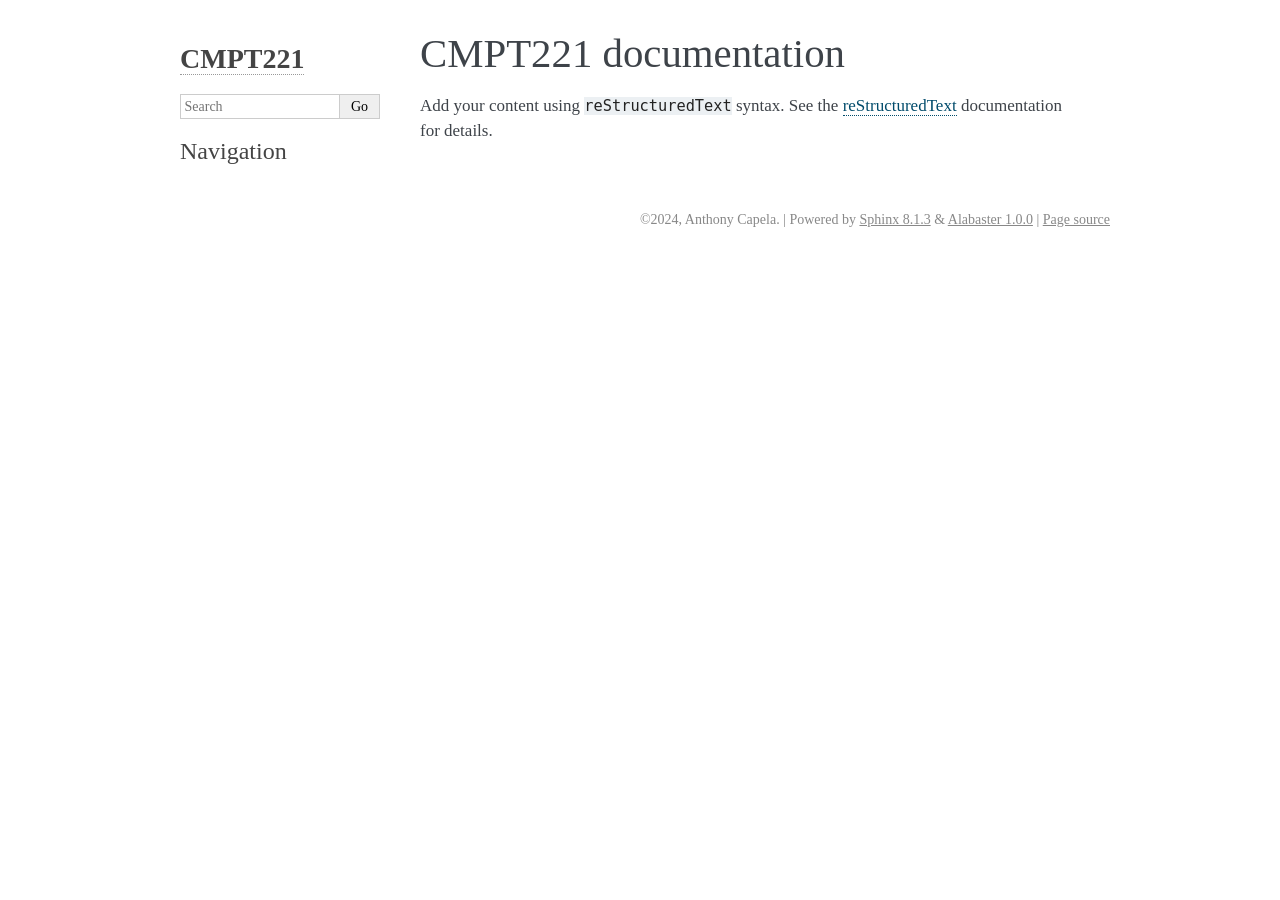
<file: index.html>
<!DOCTYPE html>

<html lang="en" data-content_root="./">
  <head>
    <meta charset="utf-8" />
    <meta name="viewport" content="width=device-width, initial-scale=1.0" /><meta name="viewport" content="width=device-width, initial-scale=1" />

    <title>CMPT221 documentation &#8212; CMPT221 0.0.1 documentation</title>
    <link rel="stylesheet" type="text/css" href="_static/pygments.css?v=d1102ebc" />
    <link rel="stylesheet" type="text/css" href="_static/basic.css?v=686e5160" />
    <link rel="stylesheet" type="text/css" href="_static/alabaster.css?v=27fed22d" />
    <script src="_static/documentation_options.js?v=d45e8c67"></script>
    <script src="_static/doctools.js?v=9bcbadda"></script>
    <script src="_static/sphinx_highlight.js?v=dc90522c"></script>
    <link rel="index" title="Index" href="genindex.html" />
    <link rel="search" title="Search" href="search.html" />
   
  <link rel="stylesheet" href="_static/custom.css" type="text/css" />
  

  
  

  </head><body>
  

    <div class="document">
      <div class="documentwrapper">
        <div class="bodywrapper">
          

          <div class="body" role="main">
            
  <section id="cmpt221-documentation">
<h1>CMPT221 documentation<a class="headerlink" href="#cmpt221-documentation" title="Link to this heading">¶</a></h1>
<p>Add your content using <code class="docutils literal notranslate"><span class="pre">reStructuredText</span></code> syntax. See the
<a class="reference external" href="https://www.sphinx-doc.org/en/master/usage/restructuredtext/index.html">reStructuredText</a>
documentation for details.</p>
<div class="toctree-wrapper compound">
</div>
</section>


          </div>
          
        </div>
      </div>
      <div class="sphinxsidebar" role="navigation" aria-label="Main">
        <div class="sphinxsidebarwrapper">
<h1 class="logo"><a href="#">CMPT221</a></h1>









<search id="searchbox" style="display: none" role="search">
    <div class="searchformwrapper">
    <form class="search" action="search.html" method="get">
      <input type="text" name="q" aria-labelledby="searchlabel" autocomplete="off" autocorrect="off" autocapitalize="off" spellcheck="false" placeholder="Search"/>
      <input type="submit" value="Go" />
    </form>
    </div>
</search>
<script>document.getElementById('searchbox').style.display = "block"</script><h3>Navigation</h3>

<div class="relations">
<h3>Related Topics</h3>
<ul>
  <li><a href="#">Documentation overview</a><ul>
  </ul></li>
</ul>
</div>








        </div>
      </div>
      <div class="clearer"></div>
    </div>
    <div class="footer">
      &#169;2024, Anthony Capela.
      
      |
      Powered by <a href="https://www.sphinx-doc.org/">Sphinx 8.1.3</a>
      &amp; <a href="https://alabaster.readthedocs.io">Alabaster 1.0.0</a>
      
      |
      <a href="_sources/index.rst.txt"
          rel="nofollow">Page source</a>
    </div>

    

    
  </body>
</html>
</file>
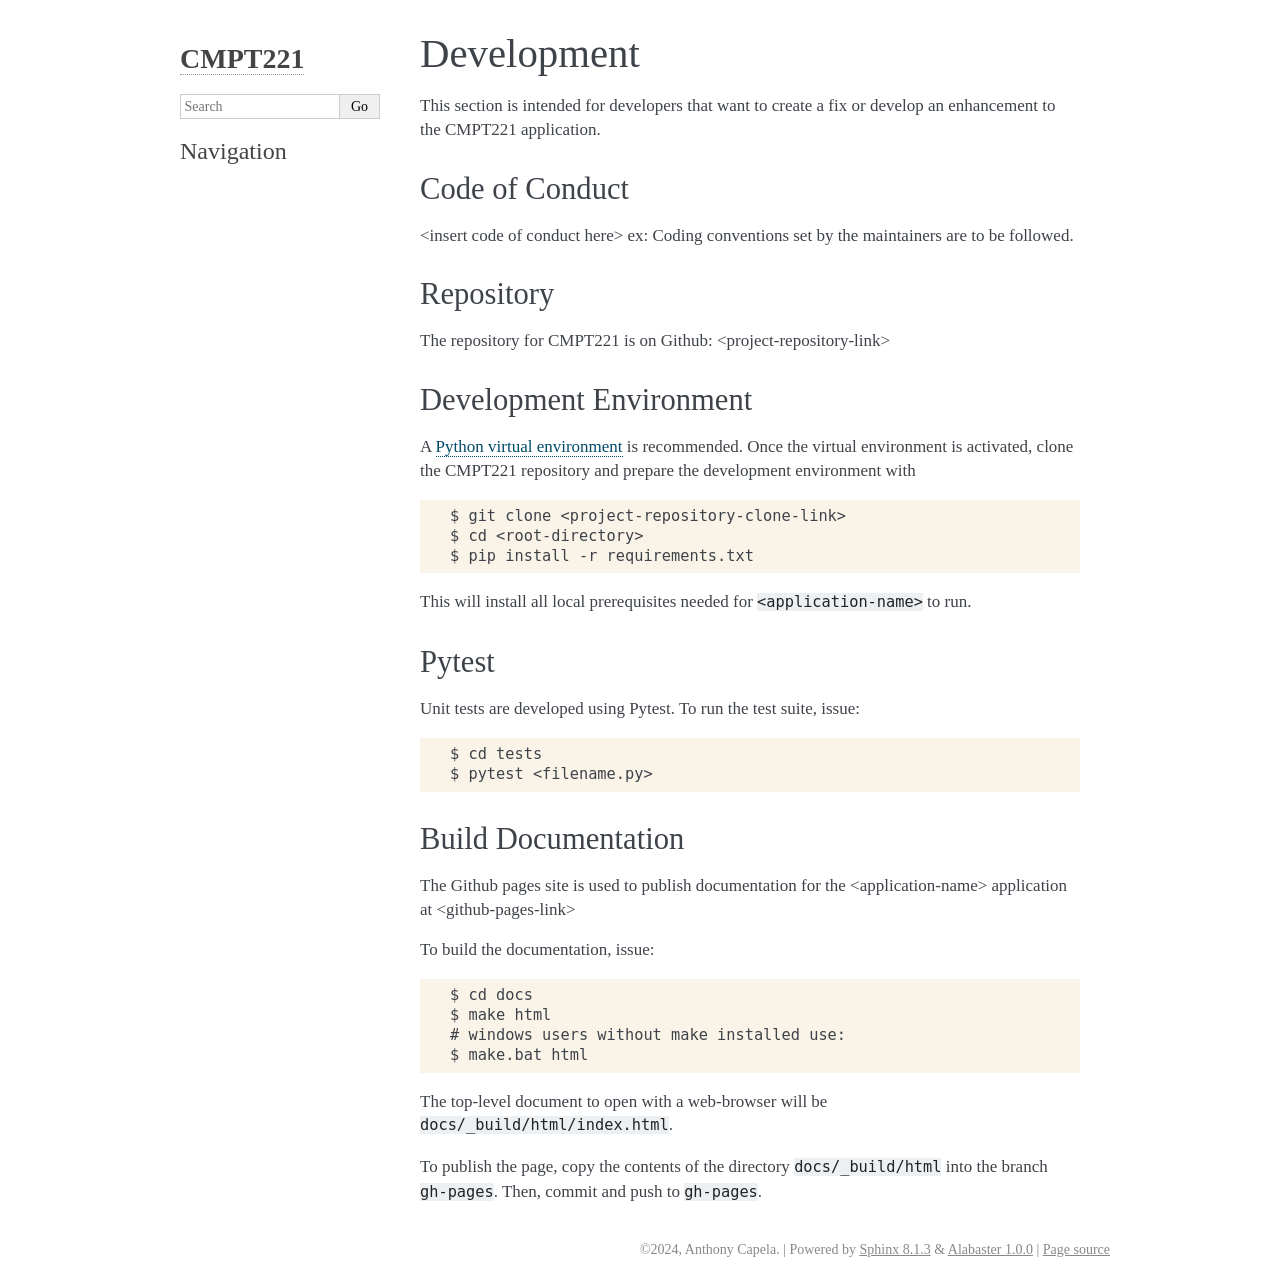
<file: development.html>
<!DOCTYPE html>

<html lang="en" data-content_root="./">
  <head>
    <meta charset="utf-8" />
    <meta name="viewport" content="width=device-width, initial-scale=1.0" /><meta name="viewport" content="width=device-width, initial-scale=1" />

    <title>Development &#8212; CMPT221 0.0.1 documentation</title>
    <link rel="stylesheet" type="text/css" href="_static/pygments.css?v=d1102ebc" />
    <link rel="stylesheet" type="text/css" href="_static/basic.css?v=686e5160" />
    <link rel="stylesheet" type="text/css" href="_static/alabaster.css?v=27fed22d" />
    <script src="_static/documentation_options.js?v=d45e8c67"></script>
    <script src="_static/doctools.js?v=9bcbadda"></script>
    <script src="_static/sphinx_highlight.js?v=dc90522c"></script>
    <link rel="index" title="Index" href="genindex.html" />
    <link rel="search" title="Search" href="search.html" />
   
  <link rel="stylesheet" href="_static/custom.css" type="text/css" />
  

  
  

  </head><body>
  

    <div class="document">
      <div class="documentwrapper">
        <div class="bodywrapper">
          

          <div class="body" role="main">
            
  <section id="development">
<span id="id1"></span><h1>Development<a class="headerlink" href="#development" title="Link to this heading">¶</a></h1>
<p>This section is intended for developers that want to create a fix or develop an enhancement to the CMPT221 application.</p>
<section id="code-of-conduct">
<h2>Code of Conduct<a class="headerlink" href="#code-of-conduct" title="Link to this heading">¶</a></h2>
<p>&lt;insert code of conduct here&gt;
ex: Coding conventions set by the maintainers are to be followed.</p>
</section>
<section id="repository">
<h2>Repository<a class="headerlink" href="#repository" title="Link to this heading">¶</a></h2>
<p>The repository for CMPT221 is on Github: &lt;project-repository-link&gt;</p>
</section>
<section id="development-environment">
<h2>Development Environment<a class="headerlink" href="#development-environment" title="Link to this heading">¶</a></h2>
<p>A <a class="reference external" href="https://virtualenv.pypa.io/en/latest/">Python virtual environment</a> is recommended. Once the virtual environment is activated, clone the CMPT221 repository and prepare the development environment with</p>
<div class="highlight-text notranslate"><div class="highlight"><pre><span></span>$ git clone &lt;project-repository-clone-link&gt;
$ cd &lt;root-directory&gt;
$ pip install -r requirements.txt
</pre></div>
</div>
<p>This will install all local prerequisites needed for <code class="docutils literal notranslate"><span class="pre">&lt;application-name&gt;</span></code> to run.</p>
</section>
<section id="pytest">
<h2>Pytest<a class="headerlink" href="#pytest" title="Link to this heading">¶</a></h2>
<p>Unit tests are developed using Pytest. To run the test suite, issue:</p>
<div class="highlight-text notranslate"><div class="highlight"><pre><span></span>$ cd tests
$ pytest &lt;filename.py&gt;
</pre></div>
</div>
</section>
<section id="build-documentation">
<h2>Build Documentation<a class="headerlink" href="#build-documentation" title="Link to this heading">¶</a></h2>
<p>The Github pages site is used to publish documentation for the &lt;application-name&gt; application at &lt;github-pages-link&gt;</p>
<p>To build the documentation, issue:</p>
<div class="highlight-text notranslate"><div class="highlight"><pre><span></span>$ cd docs
$ make html
# windows users without make installed use:
$ make.bat html
</pre></div>
</div>
<p>The top-level document to open with a web-browser will be  <code class="docutils literal notranslate"><span class="pre">docs/_build/html/index.html</span></code>.</p>
<p>To publish the page, copy the contents of the directory <code class="docutils literal notranslate"><span class="pre">docs/_build/html</span></code> into the branch
<code class="docutils literal notranslate"><span class="pre">gh-pages</span></code>. Then, commit and push to <code class="docutils literal notranslate"><span class="pre">gh-pages</span></code>.</p>
</section>
</section>


          </div>
          
        </div>
      </div>
      <div class="sphinxsidebar" role="navigation" aria-label="Main">
        <div class="sphinxsidebarwrapper">
<h1 class="logo"><a href="index.html">CMPT221</a></h1>









<search id="searchbox" style="display: none" role="search">
    <div class="searchformwrapper">
    <form class="search" action="search.html" method="get">
      <input type="text" name="q" aria-labelledby="searchlabel" autocomplete="off" autocorrect="off" autocapitalize="off" spellcheck="false" placeholder="Search"/>
      <input type="submit" value="Go" />
    </form>
    </div>
</search>
<script>document.getElementById('searchbox').style.display = "block"</script><h3>Navigation</h3>

<div class="relations">
<h3>Related Topics</h3>
<ul>
  <li><a href="index.html">Documentation overview</a><ul>
  </ul></li>
</ul>
</div>








        </div>
      </div>
      <div class="clearer"></div>
    </div>
    <div class="footer">
      &#169;2024, Anthony Capela.
      
      |
      Powered by <a href="https://www.sphinx-doc.org/">Sphinx 8.1.3</a>
      &amp; <a href="https://alabaster.readthedocs.io">Alabaster 1.0.0</a>
      
      |
      <a href="_sources/development.rst.txt"
          rel="nofollow">Page source</a>
    </div>

    

    
  </body>
</html>
</file>
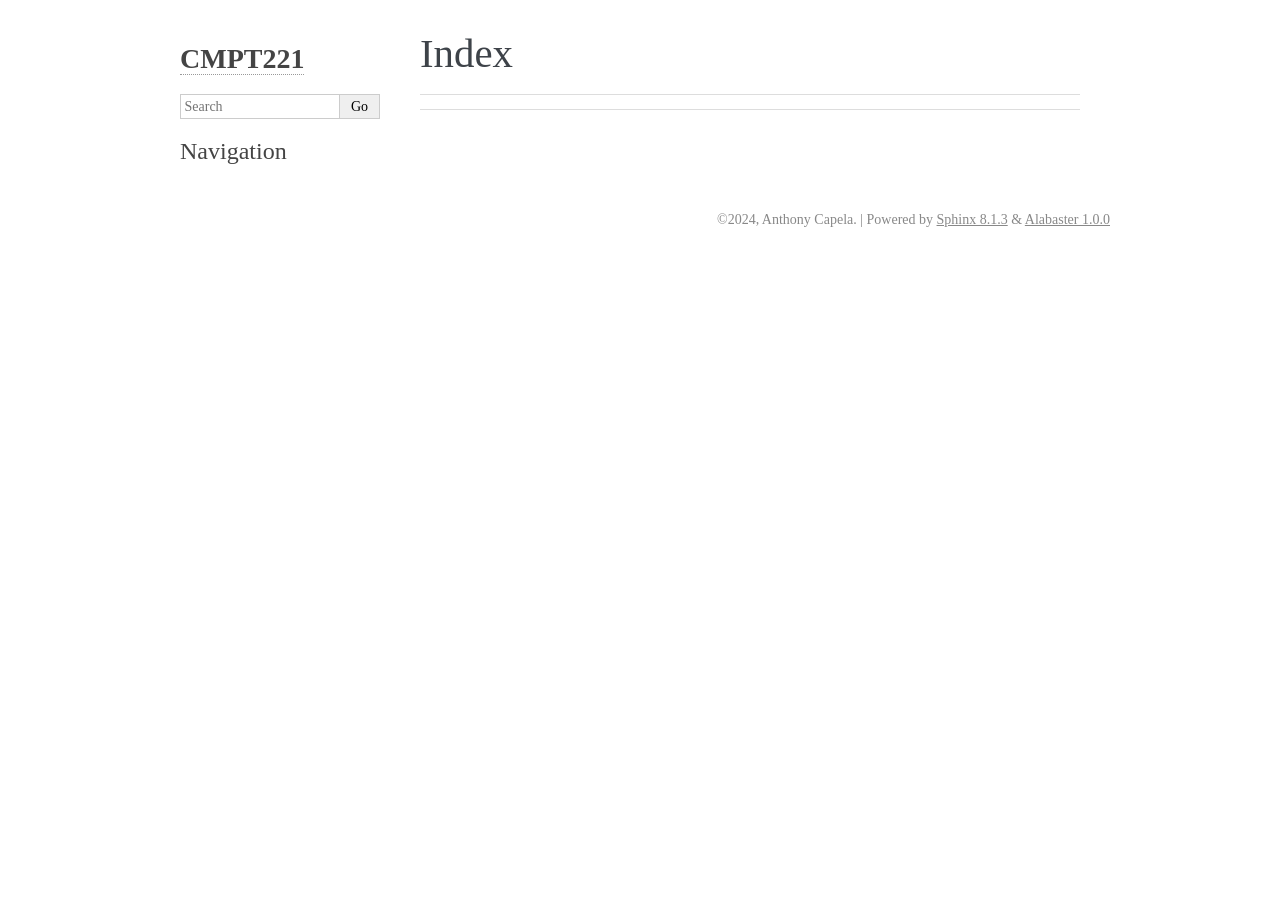
<file: genindex.html>
<!DOCTYPE html>

<html lang="en" data-content_root="./">
  <head>
    <meta charset="utf-8" />
    <meta name="viewport" content="width=device-width, initial-scale=1.0" />
    <title>Index &#8212; CMPT221 0.0.1 documentation</title>
    <link rel="stylesheet" type="text/css" href="_static/pygments.css?v=d1102ebc" />
    <link rel="stylesheet" type="text/css" href="_static/basic.css?v=686e5160" />
    <link rel="stylesheet" type="text/css" href="_static/alabaster.css?v=27fed22d" />
    <script src="_static/documentation_options.js?v=d45e8c67"></script>
    <script src="_static/doctools.js?v=9bcbadda"></script>
    <script src="_static/sphinx_highlight.js?v=dc90522c"></script>
    <link rel="index" title="Index" href="#" />
    <link rel="search" title="Search" href="search.html" />
   
  <link rel="stylesheet" href="_static/custom.css" type="text/css" />
  

  
  

  </head><body>
  

    <div class="document">
      <div class="documentwrapper">
        <div class="bodywrapper">
          

          <div class="body" role="main">
            

<h1 id="index">Index</h1>

<div class="genindex-jumpbox">
 
</div>


          </div>
          
        </div>
      </div>
      <div class="sphinxsidebar" role="navigation" aria-label="Main">
        <div class="sphinxsidebarwrapper">
<h1 class="logo"><a href="index.html">CMPT221</a></h1>









<search id="searchbox" style="display: none" role="search">
    <div class="searchformwrapper">
    <form class="search" action="search.html" method="get">
      <input type="text" name="q" aria-labelledby="searchlabel" autocomplete="off" autocorrect="off" autocapitalize="off" spellcheck="false" placeholder="Search"/>
      <input type="submit" value="Go" />
    </form>
    </div>
</search>
<script>document.getElementById('searchbox').style.display = "block"</script><h3>Navigation</h3>

<div class="relations">
<h3>Related Topics</h3>
<ul>
  <li><a href="index.html">Documentation overview</a><ul>
  </ul></li>
</ul>
</div>








        </div>
      </div>
      <div class="clearer"></div>
    </div>
    <div class="footer">
      &#169;2024, Anthony Capela.
      
      |
      Powered by <a href="https://www.sphinx-doc.org/">Sphinx 8.1.3</a>
      &amp; <a href="https://alabaster.readthedocs.io">Alabaster 1.0.0</a>
      
    </div>

    

    
  </body>
</html>
</file>
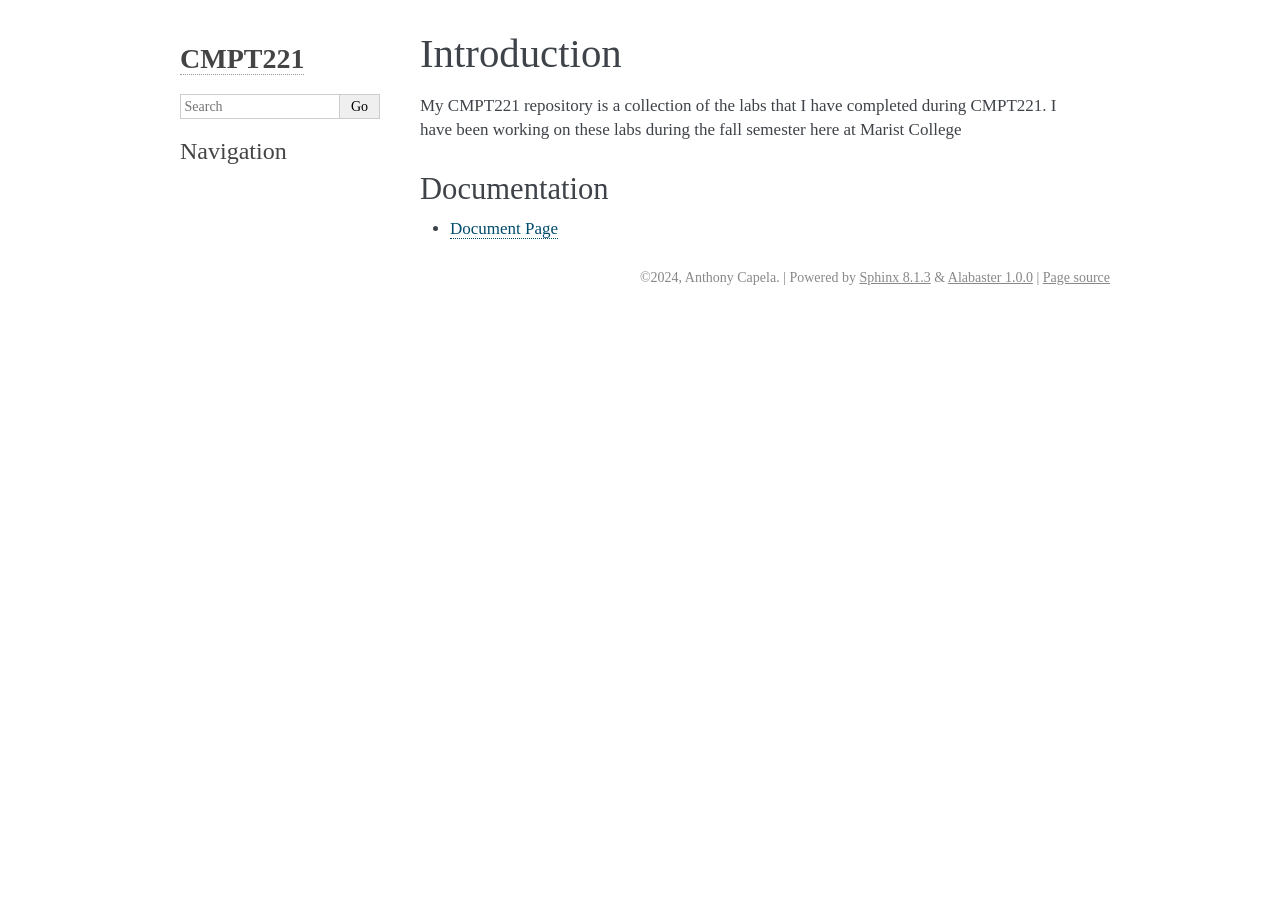
<file: introduction.html>
<!DOCTYPE html>

<html lang="en" data-content_root="./">
  <head>
    <meta charset="utf-8" />
    <meta name="viewport" content="width=device-width, initial-scale=1.0" /><meta name="viewport" content="width=device-width, initial-scale=1" />

    <title>Introduction &#8212; CMPT221 0.0.1 documentation</title>
    <link rel="stylesheet" type="text/css" href="_static/pygments.css?v=d1102ebc" />
    <link rel="stylesheet" type="text/css" href="_static/basic.css?v=686e5160" />
    <link rel="stylesheet" type="text/css" href="_static/alabaster.css?v=27fed22d" />
    <script src="_static/documentation_options.js?v=d45e8c67"></script>
    <script src="_static/doctools.js?v=9bcbadda"></script>
    <script src="_static/sphinx_highlight.js?v=dc90522c"></script>
    <link rel="index" title="Index" href="genindex.html" />
    <link rel="search" title="Search" href="search.html" />
   
  <link rel="stylesheet" href="_static/custom.css" type="text/css" />
  

  
  

  </head><body>
  

    <div class="document">
      <div class="documentwrapper">
        <div class="bodywrapper">
          

          <div class="body" role="main">
            
  <section id="introduction">
<span id="id1"></span><h1>Introduction<a class="headerlink" href="#introduction" title="Link to this heading">¶</a></h1>
<p>My CMPT221 repository is a collection of the labs that I have completed during CMPT221. I have been working on these labs during the fall semester here at Marist College</p>
<section id="documentation">
<h2>Documentation<a class="headerlink" href="#documentation" title="Link to this heading">¶</a></h2>
<ul class="simple">
<li><p><a class="reference external" href="&lt;linktogithubpages&gt;">Document Page</a></p></li>
</ul>
</section>
</section>


          </div>
          
        </div>
      </div>
      <div class="sphinxsidebar" role="navigation" aria-label="Main">
        <div class="sphinxsidebarwrapper">
<h1 class="logo"><a href="index.html">CMPT221</a></h1>









<search id="searchbox" style="display: none" role="search">
    <div class="searchformwrapper">
    <form class="search" action="search.html" method="get">
      <input type="text" name="q" aria-labelledby="searchlabel" autocomplete="off" autocorrect="off" autocapitalize="off" spellcheck="false" placeholder="Search"/>
      <input type="submit" value="Go" />
    </form>
    </div>
</search>
<script>document.getElementById('searchbox').style.display = "block"</script><h3>Navigation</h3>

<div class="relations">
<h3>Related Topics</h3>
<ul>
  <li><a href="index.html">Documentation overview</a><ul>
  </ul></li>
</ul>
</div>








        </div>
      </div>
      <div class="clearer"></div>
    </div>
    <div class="footer">
      &#169;2024, Anthony Capela.
      
      |
      Powered by <a href="https://www.sphinx-doc.org/">Sphinx 8.1.3</a>
      &amp; <a href="https://alabaster.readthedocs.io">Alabaster 1.0.0</a>
      
      |
      <a href="_sources/introduction.rst.txt"
          rel="nofollow">Page source</a>
    </div>

    

    
  </body>
</html>
</file>
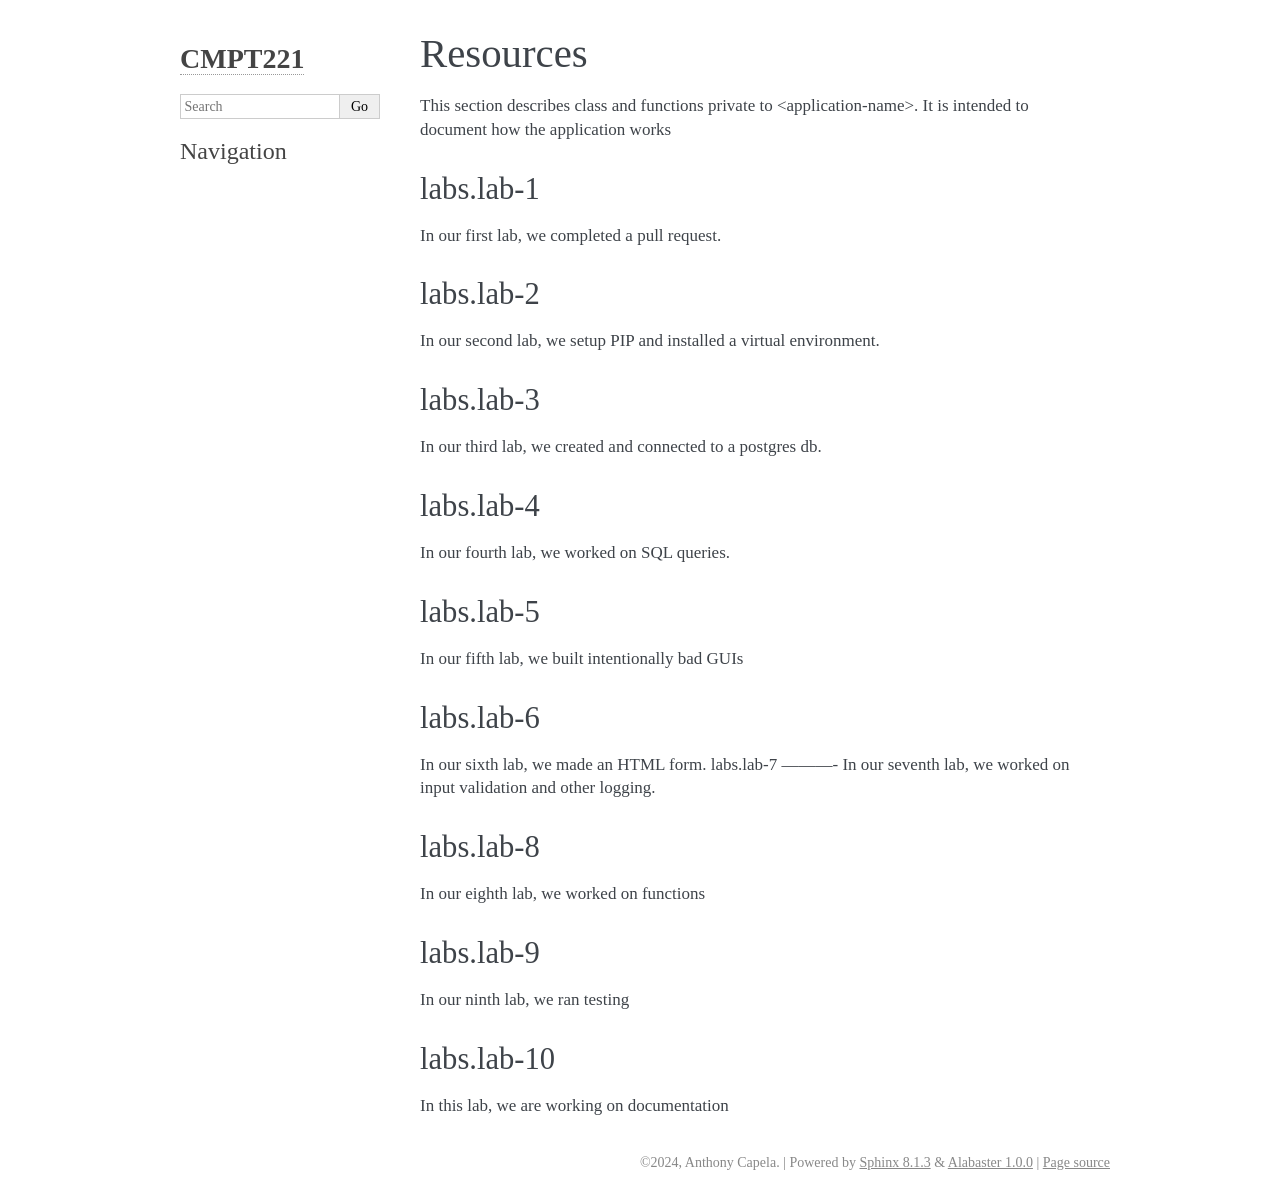
<file: resources.html>
<!DOCTYPE html>

<html lang="en" data-content_root="./">
  <head>
    <meta charset="utf-8" />
    <meta name="viewport" content="width=device-width, initial-scale=1.0" /><meta name="viewport" content="width=device-width, initial-scale=1" />

    <title>Resources &#8212; CMPT221 0.0.1 documentation</title>
    <link rel="stylesheet" type="text/css" href="_static/pygments.css?v=d1102ebc" />
    <link rel="stylesheet" type="text/css" href="_static/basic.css?v=686e5160" />
    <link rel="stylesheet" type="text/css" href="_static/alabaster.css?v=27fed22d" />
    <script src="_static/documentation_options.js?v=d45e8c67"></script>
    <script src="_static/doctools.js?v=9bcbadda"></script>
    <script src="_static/sphinx_highlight.js?v=dc90522c"></script>
    <link rel="index" title="Index" href="genindex.html" />
    <link rel="search" title="Search" href="search.html" />
   
  <link rel="stylesheet" href="_static/custom.css" type="text/css" />
  

  
  

  </head><body>
  

    <div class="document">
      <div class="documentwrapper">
        <div class="bodywrapper">
          

          <div class="body" role="main">
            
  <section id="resources">
<span id="id1"></span><h1>Resources<a class="headerlink" href="#resources" title="Link to this heading">¶</a></h1>
<p>This section describes class and functions private to &lt;application-name&gt;. It is intended to document how the application works</p>
<section id="labs-lab-1">
<h2>labs.lab-1<a class="headerlink" href="#labs-lab-1" title="Link to this heading">¶</a></h2>
<p>In our first lab, we completed a pull request.</p>
</section>
<section id="labs-lab-2">
<h2>labs.lab-2<a class="headerlink" href="#labs-lab-2" title="Link to this heading">¶</a></h2>
<p>In our second lab, we setup PIP and installed a virtual environment.</p>
</section>
<section id="labs-lab-3">
<h2>labs.lab-3<a class="headerlink" href="#labs-lab-3" title="Link to this heading">¶</a></h2>
<p>In our third lab, we created and connected to a postgres db.</p>
</section>
<section id="labs-lab-4">
<h2>labs.lab-4<a class="headerlink" href="#labs-lab-4" title="Link to this heading">¶</a></h2>
<p>In our fourth lab, we worked on SQL queries.</p>
</section>
<section id="labs-lab-5">
<h2>labs.lab-5<a class="headerlink" href="#labs-lab-5" title="Link to this heading">¶</a></h2>
<p>In our fifth lab, we built intentionally bad GUIs</p>
</section>
<section id="labs-lab-6">
<h2>labs.lab-6<a class="headerlink" href="#labs-lab-6" title="Link to this heading">¶</a></h2>
<p>In our sixth lab, we made an HTML form.
labs.lab-7
———-
In our seventh lab, we worked on input validation and other logging.</p>
</section>
<section id="labs-lab-8">
<h2>labs.lab-8<a class="headerlink" href="#labs-lab-8" title="Link to this heading">¶</a></h2>
<p>In our eighth lab, we worked on functions</p>
</section>
<section id="labs-lab-9">
<h2>labs.lab-9<a class="headerlink" href="#labs-lab-9" title="Link to this heading">¶</a></h2>
<p>In our ninth lab, we ran testing</p>
</section>
<section id="labs-lab-10">
<h2>labs.lab-10<a class="headerlink" href="#labs-lab-10" title="Link to this heading">¶</a></h2>
<p>In this lab, we are working on documentation</p>
</section>
</section>


          </div>
          
        </div>
      </div>
      <div class="sphinxsidebar" role="navigation" aria-label="Main">
        <div class="sphinxsidebarwrapper">
<h1 class="logo"><a href="index.html">CMPT221</a></h1>









<search id="searchbox" style="display: none" role="search">
    <div class="searchformwrapper">
    <form class="search" action="search.html" method="get">
      <input type="text" name="q" aria-labelledby="searchlabel" autocomplete="off" autocorrect="off" autocapitalize="off" spellcheck="false" placeholder="Search"/>
      <input type="submit" value="Go" />
    </form>
    </div>
</search>
<script>document.getElementById('searchbox').style.display = "block"</script><h3>Navigation</h3>

<div class="relations">
<h3>Related Topics</h3>
<ul>
  <li><a href="index.html">Documentation overview</a><ul>
  </ul></li>
</ul>
</div>








        </div>
      </div>
      <div class="clearer"></div>
    </div>
    <div class="footer">
      &#169;2024, Anthony Capela.
      
      |
      Powered by <a href="https://www.sphinx-doc.org/">Sphinx 8.1.3</a>
      &amp; <a href="https://alabaster.readthedocs.io">Alabaster 1.0.0</a>
      
      |
      <a href="_sources/resources.rst.txt"
          rel="nofollow">Page source</a>
    </div>

    

    
  </body>
</html>
</file>
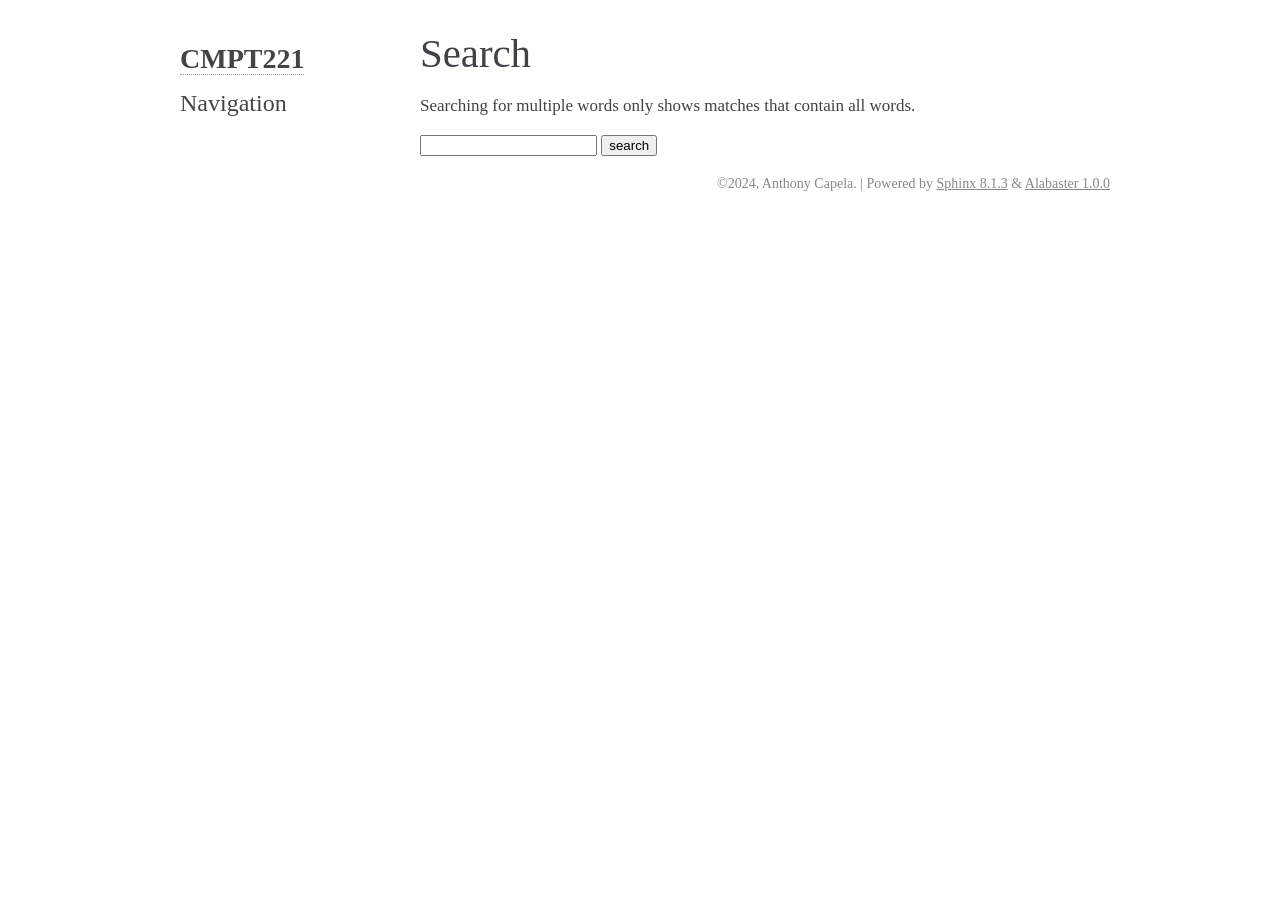
<file: search.html>
<!DOCTYPE html>

<html lang="en" data-content_root="./">
  <head>
    <meta charset="utf-8" />
    <meta name="viewport" content="width=device-width, initial-scale=1.0" />
    <title>Search &#8212; CMPT221 0.0.1 documentation</title>
    <link rel="stylesheet" type="text/css" href="_static/pygments.css?v=d1102ebc" />
    <link rel="stylesheet" type="text/css" href="_static/basic.css?v=686e5160" />
    <link rel="stylesheet" type="text/css" href="_static/alabaster.css?v=27fed22d" />
    
    <script src="_static/documentation_options.js?v=d45e8c67"></script>
    <script src="_static/doctools.js?v=9bcbadda"></script>
    <script src="_static/sphinx_highlight.js?v=dc90522c"></script>
    <script src="_static/searchtools.js"></script>
    <script src="_static/language_data.js"></script>
    <link rel="index" title="Index" href="genindex.html" />
    <link rel="search" title="Search" href="#" />
    <script src="searchindex.js" defer="defer"></script>
    <meta name="robots" content="noindex" />
    
   
  <link rel="stylesheet" href="_static/custom.css" type="text/css" />
  

  
  


  </head><body>
  

    <div class="document">
      <div class="documentwrapper">
        <div class="bodywrapper">
          

          <div class="body" role="main">
            
  <h1 id="search-documentation">Search</h1>
  
  <noscript>
  <div class="admonition warning">
  <p>
    Please activate JavaScript to enable the search
    functionality.
  </p>
  </div>
  </noscript>
  
  
  <p>
    Searching for multiple words only shows matches that contain
    all words.
  </p>
  
  
  <form action="" method="get">
    <input type="text" name="q" aria-labelledby="search-documentation" value="" autocomplete="off" autocorrect="off" autocapitalize="off" spellcheck="false"/>
    <input type="submit" value="search" />
    <span id="search-progress" style="padding-left: 10px"></span>
  </form>
  
  
  <div id="search-results"></div>
  

          </div>
          
        </div>
      </div>
      <div class="sphinxsidebar" role="navigation" aria-label="Main">
        <div class="sphinxsidebarwrapper">
<h1 class="logo"><a href="index.html">CMPT221</a></h1>








<h3>Navigation</h3>

<div class="relations">
<h3>Related Topics</h3>
<ul>
  <li><a href="index.html">Documentation overview</a><ul>
  </ul></li>
</ul>
</div>








        </div>
      </div>
      <div class="clearer"></div>
    </div>
    <div class="footer">
      &#169;2024, Anthony Capela.
      
      |
      Powered by <a href="https://www.sphinx-doc.org/">Sphinx 8.1.3</a>
      &amp; <a href="https://alabaster.readthedocs.io">Alabaster 1.0.0</a>
      
    </div>

    

    
  </body>
</html>
</file>
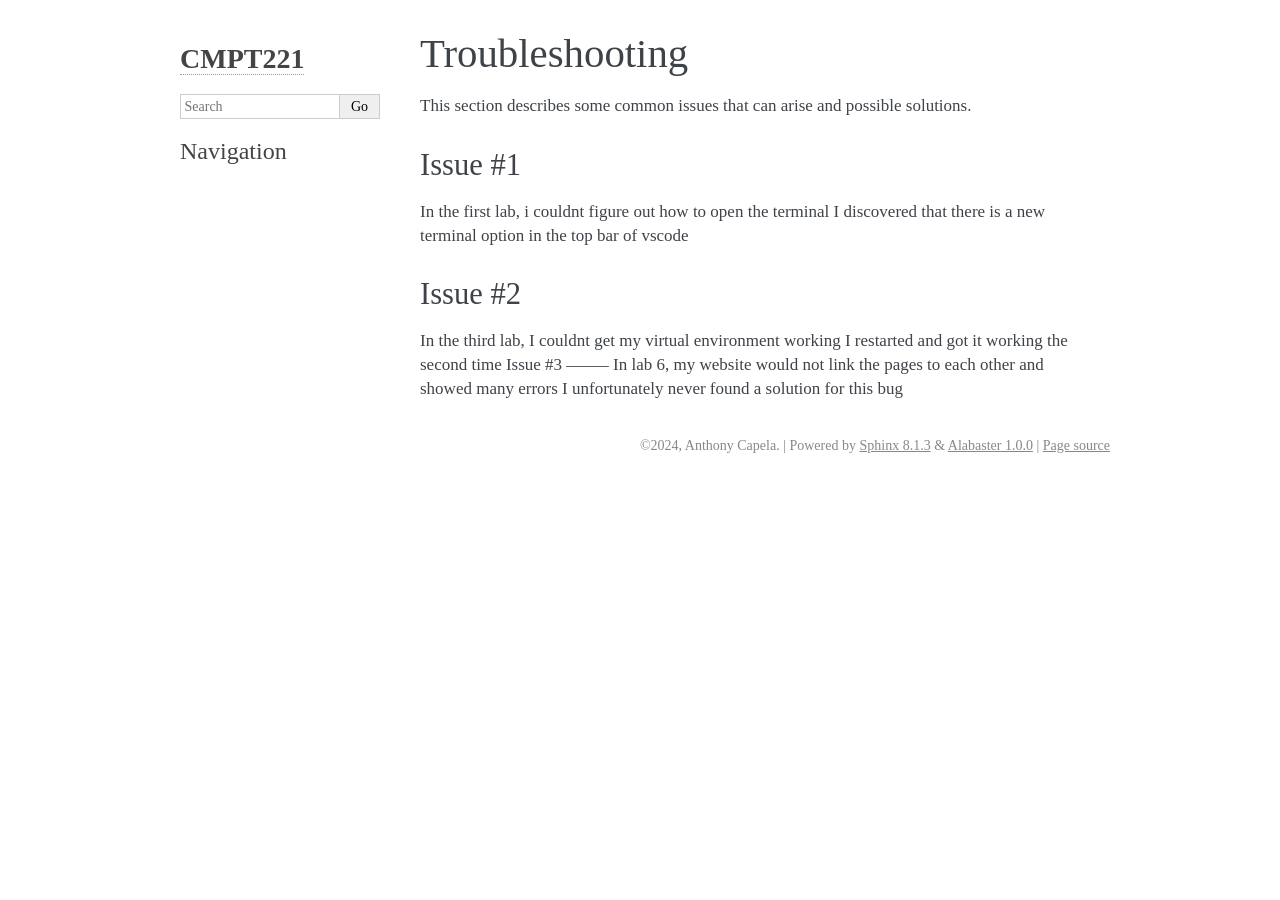
<file: troubleshooting.html>
<!DOCTYPE html>

<html lang="en" data-content_root="./">
  <head>
    <meta charset="utf-8" />
    <meta name="viewport" content="width=device-width, initial-scale=1.0" /><meta name="viewport" content="width=device-width, initial-scale=1" />

    <title>Troubleshooting &#8212; CMPT221 0.0.1 documentation</title>
    <link rel="stylesheet" type="text/css" href="_static/pygments.css?v=d1102ebc" />
    <link rel="stylesheet" type="text/css" href="_static/basic.css?v=686e5160" />
    <link rel="stylesheet" type="text/css" href="_static/alabaster.css?v=27fed22d" />
    <script src="_static/documentation_options.js?v=d45e8c67"></script>
    <script src="_static/doctools.js?v=9bcbadda"></script>
    <script src="_static/sphinx_highlight.js?v=dc90522c"></script>
    <link rel="index" title="Index" href="genindex.html" />
    <link rel="search" title="Search" href="search.html" />
   
  <link rel="stylesheet" href="_static/custom.css" type="text/css" />
  

  
  

  </head><body>
  

    <div class="document">
      <div class="documentwrapper">
        <div class="bodywrapper">
          

          <div class="body" role="main">
            
  <section id="troubleshooting">
<span id="id1"></span><h1>Troubleshooting<a class="headerlink" href="#troubleshooting" title="Link to this heading">¶</a></h1>
<p>This section describes some common issues that can arise and possible solutions.</p>
<section id="issue-1">
<h2>Issue #1<a class="headerlink" href="#issue-1" title="Link to this heading">¶</a></h2>
<p>In the first lab, i couldnt figure out how to open the terminal
I discovered that there is a new terminal option in the top bar of vscode</p>
</section>
<section id="issue-2">
<h2>Issue #2<a class="headerlink" href="#issue-2" title="Link to this heading">¶</a></h2>
<p>In the third lab, I couldnt get my virtual environment working
I restarted and got it working the second time
Issue #3
——–
In lab 6, my website would not link the pages to each other and showed many errors
I unfortunately never found a solution for this bug</p>
</section>
</section>


          </div>
          
        </div>
      </div>
      <div class="sphinxsidebar" role="navigation" aria-label="Main">
        <div class="sphinxsidebarwrapper">
<h1 class="logo"><a href="index.html">CMPT221</a></h1>









<search id="searchbox" style="display: none" role="search">
    <div class="searchformwrapper">
    <form class="search" action="search.html" method="get">
      <input type="text" name="q" aria-labelledby="searchlabel" autocomplete="off" autocorrect="off" autocapitalize="off" spellcheck="false" placeholder="Search"/>
      <input type="submit" value="Go" />
    </form>
    </div>
</search>
<script>document.getElementById('searchbox').style.display = "block"</script><h3>Navigation</h3>

<div class="relations">
<h3>Related Topics</h3>
<ul>
  <li><a href="index.html">Documentation overview</a><ul>
  </ul></li>
</ul>
</div>








        </div>
      </div>
      <div class="clearer"></div>
    </div>
    <div class="footer">
      &#169;2024, Anthony Capela.
      
      |
      Powered by <a href="https://www.sphinx-doc.org/">Sphinx 8.1.3</a>
      &amp; <a href="https://alabaster.readthedocs.io">Alabaster 1.0.0</a>
      
      |
      <a href="_sources/troubleshooting.rst.txt"
          rel="nofollow">Page source</a>
    </div>

    

    
  </body>
</html>
</file>
<file: _static/pygments.css>
pre { line-height: 125%; }
td.linenos .normal { color: inherit; background-color: transparent; padding-left: 5px; padding-right: 5px; }
span.linenos { color: inherit; background-color: transparent; padding-left: 5px; padding-right: 5px; }
td.linenos .special { color: #000000; background-color: #ffffc0; padding-left: 5px; padding-right: 5px; }
span.linenos.special { color: #000000; background-color: #ffffc0; padding-left: 5px; padding-right: 5px; }
.highlight .hll { background-color: #ffffcc }
.highlight { background: #f8f8f8; }
.highlight .c { color: #8f5902; font-style: italic } /* Comment */
.highlight .err { color: #a40000; border: 1px solid #ef2929 } /* Error */
.highlight .g { color: #000000 } /* Generic */
.highlight .k { color: #004461; font-weight: bold } /* Keyword */
.highlight .l { color: #000000 } /* Literal */
.highlight .n { color: #000000 } /* Name */
.highlight .o { color: #582800 } /* Operator */
.highlight .x { color: #000000 } /* Other */
.highlight .p { color: #000000; font-weight: bold } /* Punctuation */
.highlight .ch { color: #8f5902; font-style: italic } /* Comment.Hashbang */
.highlight .cm { color: #8f5902; font-style: italic } /* Comment.Multiline */
.highlight .cp { color: #8f5902 } /* Comment.Preproc */
.highlight .cpf { color: #8f5902; font-style: italic } /* Comment.PreprocFile */
.highlight .c1 { color: #8f5902; font-style: italic } /* Comment.Single */
.highlight .cs { color: #8f5902; font-style: italic } /* Comment.Special */
.highlight .gd { color: #a40000 } /* Generic.Deleted */
.highlight .ge { color: #000000; font-style: italic } /* Generic.Emph */
.highlight .ges { color: #000000 } /* Generic.EmphStrong */
.highlight .gr { color: #ef2929 } /* Generic.Error */
.highlight .gh { color: #000080; font-weight: bold } /* Generic.Heading */
.highlight .gi { color: #00A000 } /* Generic.Inserted */
.highlight .go { color: #888888 } /* Generic.Output */
.highlight .gp { color: #745334 } /* Generic.Prompt */
.highlight .gs { color: #000000; font-weight: bold } /* Generic.Strong */
.highlight .gu { color: #800080; font-weight: bold } /* Generic.Subheading */
.highlight .gt { color: #a40000; font-weight: bold } /* Generic.Traceback */
.highlight .kc { color: #004461; font-weight: bold } /* Keyword.Constant */
.highlight .kd { color: #004461; font-weight: bold } /* Keyword.Declaration */
.highlight .kn { color: #004461; font-weight: bold } /* Keyword.Namespace */
.highlight .kp { color: #004461; font-weight: bold } /* Keyword.Pseudo */
.highlight .kr { color: #004461; font-weight: bold } /* Keyword.Reserved */
.highlight .kt { color: #004461; font-weight: bold } /* Keyword.Type */
.highlight .ld { color: #000000 } /* Literal.Date */
.highlight .m { color: #990000 } /* Literal.Number */
.highlight .s { color: #4e9a06 } /* Literal.String */
.highlight .na { color: #c4a000 } /* Name.Attribute */
.highlight .nb { color: #004461 } /* Name.Builtin */
.highlight .nc { color: #000000 } /* Name.Class */
.highlight .no { color: #000000 } /* Name.Constant */
.highlight .nd { color: #888888 } /* Name.Decorator */
.highlight .ni { color: #ce5c00 } /* Name.Entity */
.highlight .ne { color: #cc0000; font-weight: bold } /* Name.Exception */
.highlight .nf { color: #000000 } /* Name.Function */
.highlight .nl { color: #f57900 } /* Name.Label */
.highlight .nn { color: #000000 } /* Name.Namespace */
.highlight .nx { color: #000000 } /* Name.Other */
.highlight .py { color: #000000 } /* Name.Property */
.highlight .nt { color: #004461; font-weight: bold } /* Name.Tag */
.highlight .nv { color: #000000 } /* Name.Variable */
.highlight .ow { color: #004461; font-weight: bold } /* Operator.Word */
.highlight .pm { color: #000000; font-weight: bold } /* Punctuation.Marker */
.highlight .w { color: #f8f8f8 } /* Text.Whitespace */
.highlight .mb { color: #990000 } /* Literal.Number.Bin */
.highlight .mf { color: #990000 } /* Literal.Number.Float */
.highlight .mh { color: #990000 } /* Literal.Number.Hex */
.highlight .mi { color: #990000 } /* Literal.Number.Integer */
.highlight .mo { color: #990000 } /* Literal.Number.Oct */
.highlight .sa { color: #4e9a06 } /* Literal.String.Affix */
.highlight .sb { color: #4e9a06 } /* Literal.String.Backtick */
.highlight .sc { color: #4e9a06 } /* Literal.String.Char */
.highlight .dl { color: #4e9a06 } /* Literal.String.Delimiter */
.highlight .sd { color: #8f5902; font-style: italic } /* Literal.String.Doc */
.highlight .s2 { color: #4e9a06 } /* Literal.String.Double */
.highlight .se { color: #4e9a06 } /* Literal.String.Escape */
.highlight .sh { color: #4e9a06 } /* Literal.String.Heredoc */
.highlight .si { color: #4e9a06 } /* Literal.String.Interpol */
.highlight .sx { color: #4e9a06 } /* Literal.String.Other */
.highlight .sr { color: #4e9a06 } /* Literal.String.Regex */
.highlight .s1 { color: #4e9a06 } /* Literal.String.Single */
.highlight .ss { color: #4e9a06 } /* Literal.String.Symbol */
.highlight .bp { color: #3465a4 } /* Name.Builtin.Pseudo */
.highlight .fm { color: #000000 } /* Name.Function.Magic */
.highlight .vc { color: #000000 } /* Name.Variable.Class */
.highlight .vg { color: #000000 } /* Name.Variable.Global */
.highlight .vi { color: #000000 } /* Name.Variable.Instance */
.highlight .vm { color: #000000 } /* Name.Variable.Magic */
.highlight .il { color: #990000 } /* Literal.Number.Integer.Long */
</file>
<file: _static/basic.css>
/*
 * Sphinx stylesheet -- basic theme.
 */

/* -- main layout ----------------------------------------------------------- */

div.clearer {
    clear: both;
}

div.section::after {
    display: block;
    content: '';
    clear: left;
}

/* -- relbar ---------------------------------------------------------------- */

div.related {
    width: 100%;
    font-size: 90%;
}

div.related h3 {
    display: none;
}

div.related ul {
    margin: 0;
    padding: 0 0 0 10px;
    list-style: none;
}

div.related li {
    display: inline;
}

div.related li.right {
    float: right;
    margin-right: 5px;
}

/* -- sidebar --------------------------------------------------------------- */

div.sphinxsidebarwrapper {
    padding: 10px 5px 0 10px;
}

div.sphinxsidebar {
    float: left;
    width: 230px;
    margin-left: -100%;
    font-size: 90%;
    word-wrap: break-word;
    overflow-wrap : break-word;
}

div.sphinxsidebar ul {
    list-style: none;
}

div.sphinxsidebar ul ul,
div.sphinxsidebar ul.want-points {
    margin-left: 20px;
    list-style: square;
}

div.sphinxsidebar ul ul {
    margin-top: 0;
    margin-bottom: 0;
}

div.sphinxsidebar form {
    margin-top: 10px;
}

div.sphinxsidebar input {
    border: 1px solid #98dbcc;
    font-family: sans-serif;
    font-size: 1em;
}

div.sphinxsidebar #searchbox form.search {
    overflow: hidden;
}

div.sphinxsidebar #searchbox input[type="text"] {
    float: left;
    width: 80%;
    padding: 0.25em;
    box-sizing: border-box;
}

div.sphinxsidebar #searchbox input[type="submit"] {
    float: left;
    width: 20%;
    border-left: none;
    padding: 0.25em;
    box-sizing: border-box;
}


img {
    border: 0;
    max-width: 100%;
}

/* -- search page ----------------------------------------------------------- */

ul.search {
    margin-top: 10px;
}

ul.search li {
    padding: 5px 0;
}

ul.search li a {
    font-weight: bold;
}

ul.search li p.context {
    color: #888;
    margin: 2px 0 0 30px;
    text-align: left;
}

ul.keywordmatches li.goodmatch a {
    font-weight: bold;
}

/* -- index page ------------------------------------------------------------ */

table.contentstable {
    width: 90%;
    margin-left: auto;
    margin-right: auto;
}

table.contentstable p.biglink {
    line-height: 150%;
}

a.biglink {
    font-size: 1.3em;
}

span.linkdescr {
    font-style: italic;
    padding-top: 5px;
    font-size: 90%;
}

/* -- general index --------------------------------------------------------- */

table.indextable {
    width: 100%;
}

table.indextable td {
    text-align: left;
    vertical-align: top;
}

table.indextable ul {
    margin-top: 0;
    margin-bottom: 0;
    list-style-type: none;
}

table.indextable > tbody > tr > td > ul {
    padding-left: 0em;
}

table.indextable tr.pcap {
    height: 10px;
}

table.indextable tr.cap {
    margin-top: 10px;
    background-color: #f2f2f2;
}

img.toggler {
    margin-right: 3px;
    margin-top: 3px;
    cursor: pointer;
}

div.modindex-jumpbox {
    border-top: 1px solid #ddd;
    border-bottom: 1px solid #ddd;
    margin: 1em 0 1em 0;
    padding: 0.4em;
}

div.genindex-jumpbox {
    border-top: 1px solid #ddd;
    border-bottom: 1px solid #ddd;
    margin: 1em 0 1em 0;
    padding: 0.4em;
}

/* -- domain module index --------------------------------------------------- */

table.modindextable td {
    padding: 2px;
    border-collapse: collapse;
}

/* -- general body styles --------------------------------------------------- */

div.body {
    min-width: inherit;
    max-width: 800px;
}

div.body p, div.body dd, div.body li, div.body blockquote {
    -moz-hyphens: auto;
    -ms-hyphens: auto;
    -webkit-hyphens: auto;
    hyphens: auto;
}

a.headerlink {
    visibility: hidden;
}

a:visited {
    color: #551A8B;
}

h1:hover > a.headerlink,
h2:hover > a.headerlink,
h3:hover > a.headerlink,
h4:hover > a.headerlink,
h5:hover > a.headerlink,
h6:hover > a.headerlink,
dt:hover > a.headerlink,
caption:hover > a.headerlink,
p.caption:hover > a.headerlink,
div.code-block-caption:hover > a.headerlink {
    visibility: visible;
}

div.body p.caption {
    text-align: inherit;
}

div.body td {
    text-align: left;
}

.first {
    margin-top: 0 !important;
}

p.rubric {
    margin-top: 30px;
    font-weight: bold;
}

img.align-left, figure.align-left, .figure.align-left, object.align-left {
    clear: left;
    float: left;
    margin-right: 1em;
}

img.align-right, figure.align-right, .figure.align-right, object.align-right {
    clear: right;
    float: right;
    margin-left: 1em;
}

img.align-center, figure.align-center, .figure.align-center, object.align-center {
  display: block;
  margin-left: auto;
  margin-right: auto;
}

img.align-default, figure.align-default, .figure.align-default {
  display: block;
  margin-left: auto;
  margin-right: auto;
}

.align-left {
    text-align: left;
}

.align-center {
    text-align: center;
}

.align-default {
    text-align: center;
}

.align-right {
    text-align: right;
}

/* -- sidebars -------------------------------------------------------------- */

div.sidebar,
aside.sidebar {
    margin: 0 0 0.5em 1em;
    border: 1px solid #ddb;
    padding: 7px;
    background-color: #ffe;
    width: 40%;
    float: right;
    clear: right;
    overflow-x: auto;
}

p.sidebar-title {
    font-weight: bold;
}

nav.contents,
aside.topic,
div.admonition, div.topic, blockquote {
    clear: left;
}

/* -- topics ---------------------------------------------------------------- */

nav.contents,
aside.topic,
div.topic {
    border: 1px solid #ccc;
    padding: 7px;
    margin: 10px 0 10px 0;
}

p.topic-title {
    font-size: 1.1em;
    font-weight: bold;
    margin-top: 10px;
}

/* -- admonitions ----------------------------------------------------------- */

div.admonition {
    margin-top: 10px;
    margin-bottom: 10px;
    padding: 7px;
}

div.admonition dt {
    font-weight: bold;
}

p.admonition-title {
    margin: 0px 10px 5px 0px;
    font-weight: bold;
}

div.body p.centered {
    text-align: center;
    margin-top: 25px;
}

/* -- content of sidebars/topics/admonitions -------------------------------- */

div.sidebar > :last-child,
aside.sidebar > :last-child,
nav.contents > :last-child,
aside.topic > :last-child,
div.topic > :last-child,
div.admonition > :last-child {
    margin-bottom: 0;
}

div.sidebar::after,
aside.sidebar::after,
nav.contents::after,
aside.topic::after,
div.topic::after,
div.admonition::after,
blockquote::after {
    display: block;
    content: '';
    clear: both;
}

/* -- tables ---------------------------------------------------------------- */

table.docutils {
    margin-top: 10px;
    margin-bottom: 10px;
    border: 0;
    border-collapse: collapse;
}

table.align-center {
    margin-left: auto;
    margin-right: auto;
}

table.align-default {
    margin-left: auto;
    margin-right: auto;
}

table caption span.caption-number {
    font-style: italic;
}

table caption span.caption-text {
}

table.docutils td, table.docutils th {
    padding: 1px 8px 1px 5px;
    border-top: 0;
    border-left: 0;
    border-right: 0;
    border-bottom: 1px solid #aaa;
}

th {
    text-align: left;
    padding-right: 5px;
}

table.citation {
    border-left: solid 1px gray;
    margin-left: 1px;
}

table.citation td {
    border-bottom: none;
}

th > :first-child,
td > :first-child {
    margin-top: 0px;
}

th > :last-child,
td > :last-child {
    margin-bottom: 0px;
}

/* -- figures --------------------------------------------------------------- */

div.figure, figure {
    margin: 0.5em;
    padding: 0.5em;
}

div.figure p.caption, figcaption {
    padding: 0.3em;
}

div.figure p.caption span.caption-number,
figcaption span.caption-number {
    font-style: italic;
}

div.figure p.caption span.caption-text,
figcaption span.caption-text {
}

/* -- field list styles ----------------------------------------------------- */

table.field-list td, table.field-list th {
    border: 0 !important;
}

.field-list ul {
    margin: 0;
    padding-left: 1em;
}

.field-list p {
    margin: 0;
}

.field-name {
    -moz-hyphens: manual;
    -ms-hyphens: manual;
    -webkit-hyphens: manual;
    hyphens: manual;
}

/* -- hlist styles ---------------------------------------------------------- */

table.hlist {
    margin: 1em 0;
}

table.hlist td {
    vertical-align: top;
}

/* -- object description styles --------------------------------------------- */

.sig {
	font-family: 'Consolas', 'Menlo', 'DejaVu Sans Mono', 'Bitstream Vera Sans Mono', monospace;
}

.sig-name, code.descname {
    background-color: transparent;
    font-weight: bold;
}

.sig-name {
	font-size: 1.1em;
}

code.descname {
    font-size: 1.2em;
}

.sig-prename, code.descclassname {
    background-color: transparent;
}

.optional {
    font-size: 1.3em;
}

.sig-paren {
    font-size: larger;
}

.sig-param.n {
	font-style: italic;
}

/* C++ specific styling */

.sig-inline.c-texpr,
.sig-inline.cpp-texpr {
	font-family: unset;
}

.sig.c   .k, .sig.c   .kt,
.sig.cpp .k, .sig.cpp .kt {
	color: #0033B3;
}

.sig.c   .m,
.sig.cpp .m {
	color: #1750EB;
}

.sig.c   .s, .sig.c   .sc,
.sig.cpp .s, .sig.cpp .sc {
	color: #067D17;
}


/* -- other body styles ----------------------------------------------------- */

ol.arabic {
    list-style: decimal;
}

ol.loweralpha {
    list-style: lower-alpha;
}

ol.upperalpha {
    list-style: upper-alpha;
}

ol.lowerroman {
    list-style: lower-roman;
}

ol.upperroman {
    list-style: upper-roman;
}

:not(li) > ol > li:first-child > :first-child,
:not(li) > ul > li:first-child > :first-child {
    margin-top: 0px;
}

:not(li) > ol > li:last-child > :last-child,
:not(li) > ul > li:last-child > :last-child {
    margin-bottom: 0px;
}

ol.simple ol p,
ol.simple ul p,
ul.simple ol p,
ul.simple ul p {
    margin-top: 0;
}

ol.simple > li:not(:first-child) > p,
ul.simple > li:not(:first-child) > p {
    margin-top: 0;
}

ol.simple p,
ul.simple p {
    margin-bottom: 0;
}

aside.footnote > span,
div.citation > span {
    float: left;
}
aside.footnote > span:last-of-type,
div.citation > span:last-of-type {
  padding-right: 0.5em;
}
aside.footnote > p {
  margin-left: 2em;
}
div.citation > p {
  margin-left: 4em;
}
aside.footnote > p:last-of-type,
div.citation > p:last-of-type {
    margin-bottom: 0em;
}
aside.footnote > p:last-of-type:after,
div.citation > p:last-of-type:after {
    content: "";
    clear: both;
}

dl.field-list {
    display: grid;
    grid-template-columns: fit-content(30%) auto;
}

dl.field-list > dt {
    font-weight: bold;
    word-break: break-word;
    padding-left: 0.5em;
    padding-right: 5px;
}

dl.field-list > dd {
    padding-left: 0.5em;
    margin-top: 0em;
    margin-left: 0em;
    margin-bottom: 0em;
}

dl {
    margin-bottom: 15px;
}

dd > :first-child {
    margin-top: 0px;
}

dd ul, dd table {
    margin-bottom: 10px;
}

dd {
    margin-top: 3px;
    margin-bottom: 10px;
    margin-left: 30px;
}

.sig dd {
    margin-top: 0px;
    margin-bottom: 0px;
}

.sig dl {
    margin-top: 0px;
    margin-bottom: 0px;
}

dl > dd:last-child,
dl > dd:last-child > :last-child {
    margin-bottom: 0;
}

dt:target, span.highlighted {
    background-color: #fbe54e;
}

rect.highlighted {
    fill: #fbe54e;
}

dl.glossary dt {
    font-weight: bold;
    font-size: 1.1em;
}

.versionmodified {
    font-style: italic;
}

.system-message {
    background-color: #fda;
    padding: 5px;
    border: 3px solid red;
}

.footnote:target  {
    background-color: #ffa;
}

.line-block {
    display: block;
    margin-top: 1em;
    margin-bottom: 1em;
}

.line-block .line-block {
    margin-top: 0;
    margin-bottom: 0;
    margin-left: 1.5em;
}

.guilabel, .menuselection {
    font-family: sans-serif;
}

.accelerator {
    text-decoration: underline;
}

.classifier {
    font-style: oblique;
}

.classifier:before {
    font-style: normal;
    margin: 0 0.5em;
    content: ":";
    display: inline-block;
}

abbr, acronym {
    border-bottom: dotted 1px;
    cursor: help;
}

.translated {
    background-color: rgba(207, 255, 207, 0.2)
}

.untranslated {
    background-color: rgba(255, 207, 207, 0.2)
}

/* -- code displays --------------------------------------------------------- */

pre {
    overflow: auto;
    overflow-y: hidden;  /* fixes display issues on Chrome browsers */
}

pre, div[class*="highlight-"] {
    clear: both;
}

span.pre {
    -moz-hyphens: none;
    -ms-hyphens: none;
    -webkit-hyphens: none;
    hyphens: none;
    white-space: nowrap;
}

div[class*="highlight-"] {
    margin: 1em 0;
}

td.linenos pre {
    border: 0;
    background-color: transparent;
    color: #aaa;
}

table.highlighttable {
    display: block;
}

table.highlighttable tbody {
    display: block;
}

table.highlighttable tr {
    display: flex;
}

table.highlighttable td {
    margin: 0;
    padding: 0;
}

table.highlighttable td.linenos {
    padding-right: 0.5em;
}

table.highlighttable td.code {
    flex: 1;
    overflow: hidden;
}

.highlight .hll {
    display: block;
}

div.highlight pre,
table.highlighttable pre {
    margin: 0;
}

div.code-block-caption + div {
    margin-top: 0;
}

div.code-block-caption {
    margin-top: 1em;
    padding: 2px 5px;
    font-size: small;
}

div.code-block-caption code {
    background-color: transparent;
}

table.highlighttable td.linenos,
span.linenos,
div.highlight span.gp {  /* gp: Generic.Prompt */
  user-select: none;
  -webkit-user-select: text; /* Safari fallback only */
  -webkit-user-select: none; /* Chrome/Safari */
  -moz-user-select: none; /* Firefox */
  -ms-user-select: none; /* IE10+ */
}

div.code-block-caption span.caption-number {
    padding: 0.1em 0.3em;
    font-style: italic;
}

div.code-block-caption span.caption-text {
}

div.literal-block-wrapper {
    margin: 1em 0;
}

code.xref, a code {
    background-color: transparent;
    font-weight: bold;
}

h1 code, h2 code, h3 code, h4 code, h5 code, h6 code {
    background-color: transparent;
}

.viewcode-link {
    float: right;
}

.viewcode-back {
    float: right;
    font-family: sans-serif;
}

div.viewcode-block:target {
    margin: -1px -10px;
    padding: 0 10px;
}

/* -- math display ---------------------------------------------------------- */

img.math {
    vertical-align: middle;
}

div.body div.math p {
    text-align: center;
}

span.eqno {
    float: right;
}

span.eqno a.headerlink {
    position: absolute;
    z-index: 1;
}

div.math:hover a.headerlink {
    visibility: visible;
}

/* -- printout stylesheet --------------------------------------------------- */

@media print {
    div.document,
    div.documentwrapper,
    div.bodywrapper {
        margin: 0 !important;
        width: 100%;
    }

    div.sphinxsidebar,
    div.related,
    div.footer,
    #top-link {
        display: none;
    }
}
</file>
<file: _static/alabaster.css>
/* -- page layout ----------------------------------------------------------- */

body {
    font-family: Georgia, serif;
    font-size: 17px;
    background-color: #fff;
    color: #000;
    margin: 0;
    padding: 0;
}


div.document {
    width: 940px;
    margin: 30px auto 0 auto;
}

div.documentwrapper {
    float: left;
    width: 100%;
}

div.bodywrapper {
    margin: 0 0 0 220px;
}

div.sphinxsidebar {
    width: 220px;
    font-size: 14px;
    line-height: 1.5;
}

hr {
    border: 1px solid #B1B4B6;
}

div.body {
    background-color: #fff;
    color: #3E4349;
    padding: 0 30px 0 30px;
}

div.body > .section {
    text-align: left;
}

div.footer {
    width: 940px;
    margin: 20px auto 30px auto;
    font-size: 14px;
    color: #888;
    text-align: right;
}

div.footer a {
    color: #888;
}

p.caption {
    font-family: inherit;
    font-size: inherit;
}


div.relations {
    display: none;
}


div.sphinxsidebar {
    max-height: 100%;
    overflow-y: auto;
}

div.sphinxsidebar a {
    color: #444;
    text-decoration: none;
    border-bottom: 1px dotted #999;
}

div.sphinxsidebar a:hover {
    border-bottom: 1px solid #999;
}

div.sphinxsidebarwrapper {
    padding: 18px 10px;
}

div.sphinxsidebarwrapper p.logo {
    padding: 0;
    margin: -10px 0 0 0px;
    text-align: center;
}

div.sphinxsidebarwrapper h1.logo {
    margin-top: -10px;
    text-align: center;
    margin-bottom: 5px;
    text-align: left;
}

div.sphinxsidebarwrapper h1.logo-name {
    margin-top: 0px;
}

div.sphinxsidebarwrapper p.blurb {
    margin-top: 0;
    font-style: normal;
}

div.sphinxsidebar h3,
div.sphinxsidebar h4 {
    font-family: Georgia, serif;
    color: #444;
    font-size: 24px;
    font-weight: normal;
    margin: 0 0 5px 0;
    padding: 0;
}

div.sphinxsidebar h4 {
    font-size: 20px;
}

div.sphinxsidebar h3 a {
    color: #444;
}

div.sphinxsidebar p.logo a,
div.sphinxsidebar h3 a,
div.sphinxsidebar p.logo a:hover,
div.sphinxsidebar h3 a:hover {
    border: none;
}

div.sphinxsidebar p {
    color: #555;
    margin: 10px 0;
}

div.sphinxsidebar ul {
    margin: 10px 0;
    padding: 0;
    color: #000;
}

div.sphinxsidebar ul li.toctree-l1 > a {
    font-size: 120%;
}

div.sphinxsidebar ul li.toctree-l2 > a {
    font-size: 110%;
}

div.sphinxsidebar input {
    border: 1px solid #CCC;
    font-family: Georgia, serif;
    font-size: 1em;
}

div.sphinxsidebar #searchbox {
    margin: 1em 0;
}

div.sphinxsidebar .search > div {
    display: table-cell;
}

div.sphinxsidebar hr {
    border: none;
    height: 1px;
    color: #AAA;
    background: #AAA;

    text-align: left;
    margin-left: 0;
    width: 50%;
}

div.sphinxsidebar .badge {
    border-bottom: none;
}

div.sphinxsidebar .badge:hover {
    border-bottom: none;
}

/* To address an issue with donation coming after search */
div.sphinxsidebar h3.donation {
    margin-top: 10px;
}

/* -- body styles ----------------------------------------------------------- */

a {
    color: #004B6B;
    text-decoration: underline;
}

a:hover {
    color: #6D4100;
    text-decoration: underline;
}

div.body h1,
div.body h2,
div.body h3,
div.body h4,
div.body h5,
div.body h6 {
    font-family: Georgia, serif;
    font-weight: normal;
    margin: 30px 0px 10px 0px;
    padding: 0;
}

div.body h1 { margin-top: 0; padding-top: 0; font-size: 240%; }
div.body h2 { font-size: 180%; }
div.body h3 { font-size: 150%; }
div.body h4 { font-size: 130%; }
div.body h5 { font-size: 100%; }
div.body h6 { font-size: 100%; }

a.headerlink {
    color: #DDD;
    padding: 0 4px;
    text-decoration: none;
}

a.headerlink:hover {
    color: #444;
    background: #EAEAEA;
}

div.body p, div.body dd, div.body li {
    line-height: 1.4em;
}

div.admonition {
    margin: 20px 0px;
    padding: 10px 30px;
    background-color: #EEE;
    border: 1px solid #CCC;
}

div.admonition tt.xref, div.admonition code.xref, div.admonition a tt {
    background-color: #FBFBFB;
    border-bottom: 1px solid #fafafa;
}

div.admonition p.admonition-title {
    font-family: Georgia, serif;
    font-weight: normal;
    font-size: 24px;
    margin: 0 0 10px 0;
    padding: 0;
    line-height: 1;
}

div.admonition p.last {
    margin-bottom: 0;
}

dt:target, .highlight {
    background: #FAF3E8;
}

div.warning {
    background-color: #FCC;
    border: 1px solid #FAA;
}

div.danger {
    background-color: #FCC;
    border: 1px solid #FAA;
    -moz-box-shadow: 2px 2px 4px #D52C2C;
    -webkit-box-shadow: 2px 2px 4px #D52C2C;
    box-shadow: 2px 2px 4px #D52C2C;
}

div.error {
    background-color: #FCC;
    border: 1px solid #FAA;
    -moz-box-shadow: 2px 2px 4px #D52C2C;
    -webkit-box-shadow: 2px 2px 4px #D52C2C;
    box-shadow: 2px 2px 4px #D52C2C;
}

div.caution {
    background-color: #FCC;
    border: 1px solid #FAA;
}

div.attention {
    background-color: #FCC;
    border: 1px solid #FAA;
}

div.important {
    background-color: #EEE;
    border: 1px solid #CCC;
}

div.note {
    background-color: #EEE;
    border: 1px solid #CCC;
}

div.tip {
    background-color: #EEE;
    border: 1px solid #CCC;
}

div.hint {
    background-color: #EEE;
    border: 1px solid #CCC;
}

div.seealso {
    background-color: #EEE;
    border: 1px solid #CCC;
}

div.topic {
    background-color: #EEE;
}

p.admonition-title {
    display: inline;
}

p.admonition-title:after {
    content: ":";
}

pre, tt, code {
    font-family: 'Consolas', 'Menlo', 'DejaVu Sans Mono', 'Bitstream Vera Sans Mono', monospace;
    font-size: 0.9em;
}

.hll {
    background-color: #FFC;
    margin: 0 -12px;
    padding: 0 12px;
    display: block;
}

img.screenshot {
}

tt.descname, tt.descclassname, code.descname, code.descclassname {
    font-size: 0.95em;
}

tt.descname, code.descname {
    padding-right: 0.08em;
}

img.screenshot {
    -moz-box-shadow: 2px 2px 4px #EEE;
    -webkit-box-shadow: 2px 2px 4px #EEE;
    box-shadow: 2px 2px 4px #EEE;
}

table.docutils {
    border: 1px solid #888;
    -moz-box-shadow: 2px 2px 4px #EEE;
    -webkit-box-shadow: 2px 2px 4px #EEE;
    box-shadow: 2px 2px 4px #EEE;
}

table.docutils td, table.docutils th {
    border: 1px solid #888;
    padding: 0.25em 0.7em;
}

table.field-list, table.footnote {
    border: none;
    -moz-box-shadow: none;
    -webkit-box-shadow: none;
    box-shadow: none;
}

table.footnote {
    margin: 15px 0;
    width: 100%;
    border: 1px solid #EEE;
    background: #FDFDFD;
    font-size: 0.9em;
}

table.footnote + table.footnote {
    margin-top: -15px;
    border-top: none;
}

table.field-list th {
    padding: 0 0.8em 0 0;
}

table.field-list td {
    padding: 0;
}

table.field-list p {
    margin-bottom: 0.8em;
}

/* Cloned from
 * https://github.com/sphinx-doc/sphinx/commit/ef60dbfce09286b20b7385333d63a60321784e68
 */
.field-name {
    -moz-hyphens: manual;
    -ms-hyphens: manual;
    -webkit-hyphens: manual;
    hyphens: manual;
}

table.footnote td.label {
    width: .1px;
    padding: 0.3em 0 0.3em 0.5em;
}

table.footnote td {
    padding: 0.3em 0.5em;
}

dl {
    margin-left: 0;
    margin-right: 0;
    margin-top: 0;
    padding: 0;
}

dl dd {
    margin-left: 30px;
}

blockquote {
    margin: 0 0 0 30px;
    padding: 0;
}

ul, ol {
    /* Matches the 30px from the narrow-screen "li > ul" selector below */
    margin: 10px 0 10px 30px;
    padding: 0;
}

pre {
    background: unset;
    padding: 7px 30px;
    margin: 15px 0px;
    line-height: 1.3em;
}

div.viewcode-block:target {
    background: #ffd;
}

dl pre, blockquote pre, li pre {
    margin-left: 0;
    padding-left: 30px;
}

tt, code {
    background-color: #ecf0f3;
    color: #222;
    /* padding: 1px 2px; */
}

tt.xref, code.xref, a tt {
    background-color: #FBFBFB;
    border-bottom: 1px solid #fff;
}

a.reference {
    text-decoration: none;
    border-bottom: 1px dotted #004B6B;
}

a.reference:hover {
    border-bottom: 1px solid #6D4100;
}

/* Don't put an underline on images */
a.image-reference, a.image-reference:hover {
    border-bottom: none;
}

a.footnote-reference {
    text-decoration: none;
    font-size: 0.7em;
    vertical-align: top;
    border-bottom: 1px dotted #004B6B;
}

a.footnote-reference:hover {
    border-bottom: 1px solid #6D4100;
}

a:hover tt, a:hover code {
    background: #EEE;
}

@media screen and (max-width: 940px) {

    body {
        margin: 0;
        padding: 20px 30px;
    }

    div.documentwrapper {
        float: none;
        background: #fff;
        margin-left: 0;
        margin-top: 0;
        margin-right: 0;
        margin-bottom: 0;
    }

    div.sphinxsidebar {
        display: block;
        float: none;
        width: unset;
        margin: 50px -30px -20px -30px;
        padding: 10px 20px;
        background: #333;
        color: #FFF;
    }

    div.sphinxsidebar h3, div.sphinxsidebar h4, div.sphinxsidebar p,
    div.sphinxsidebar h3 a {
        color: #fff;
    }

    div.sphinxsidebar a {
        color: #AAA;
    }

    div.sphinxsidebar p.logo {
        display: none;
    }

    div.document {
        width: 100%;
        margin: 0;
    }

    div.footer {
        display: none;
    }

    div.bodywrapper {
        margin: 0;
    }

    div.body {
        min-height: 0;
        min-width: auto; /* fixes width on small screens, breaks .hll */
        padding: 0;
    }
    
    .hll {
        /* "fixes" the breakage */
        width: max-content;
    }

    .rtd_doc_footer {
        display: none;
    }

    .document {
        width: auto;
    }

    .footer {
        width: auto;
    }

    .github {
        display: none;
    }

    ul {
        margin-left: 0;
    }

    li > ul {
       /* Matches the 30px from the "ul, ol" selector above */
        margin-left: 30px;
    }
}


/* misc. */

.revsys-inline {
    display: none!important;
}

/* Hide ugly table cell borders in ..bibliography:: directive output */
table.docutils.citation, table.docutils.citation td, table.docutils.citation th {
  border: none;
  /* Below needed in some edge cases; if not applied, bottom shadows appear */
  -moz-box-shadow: none;
  -webkit-box-shadow: none;
  box-shadow: none;
}


/* relbar */

.related {
    line-height: 30px;
    width: 100%;
    font-size: 0.9rem;
}

.related.top {
    border-bottom: 1px solid #EEE;
    margin-bottom: 20px;
}

.related.bottom {
    border-top: 1px solid #EEE;
}

.related ul {
    padding: 0;
    margin: 0;
    list-style: none;
}

.related li {
    display: inline;
}

nav#rellinks {
    float: right;
}

nav#rellinks li+li:before {
    content: "|";
}

nav#breadcrumbs li+li:before {
    content: "\00BB";
}

/* Hide certain items when printing */
@media print {
    div.related {
        display: none;
    }
}

img.github  {
    position: absolute;
    top: 0;
    border: 0;
    right: 0;
}
</file>
<file: _static/custom.css>
/* This file intentionally left blank. */
</file>
